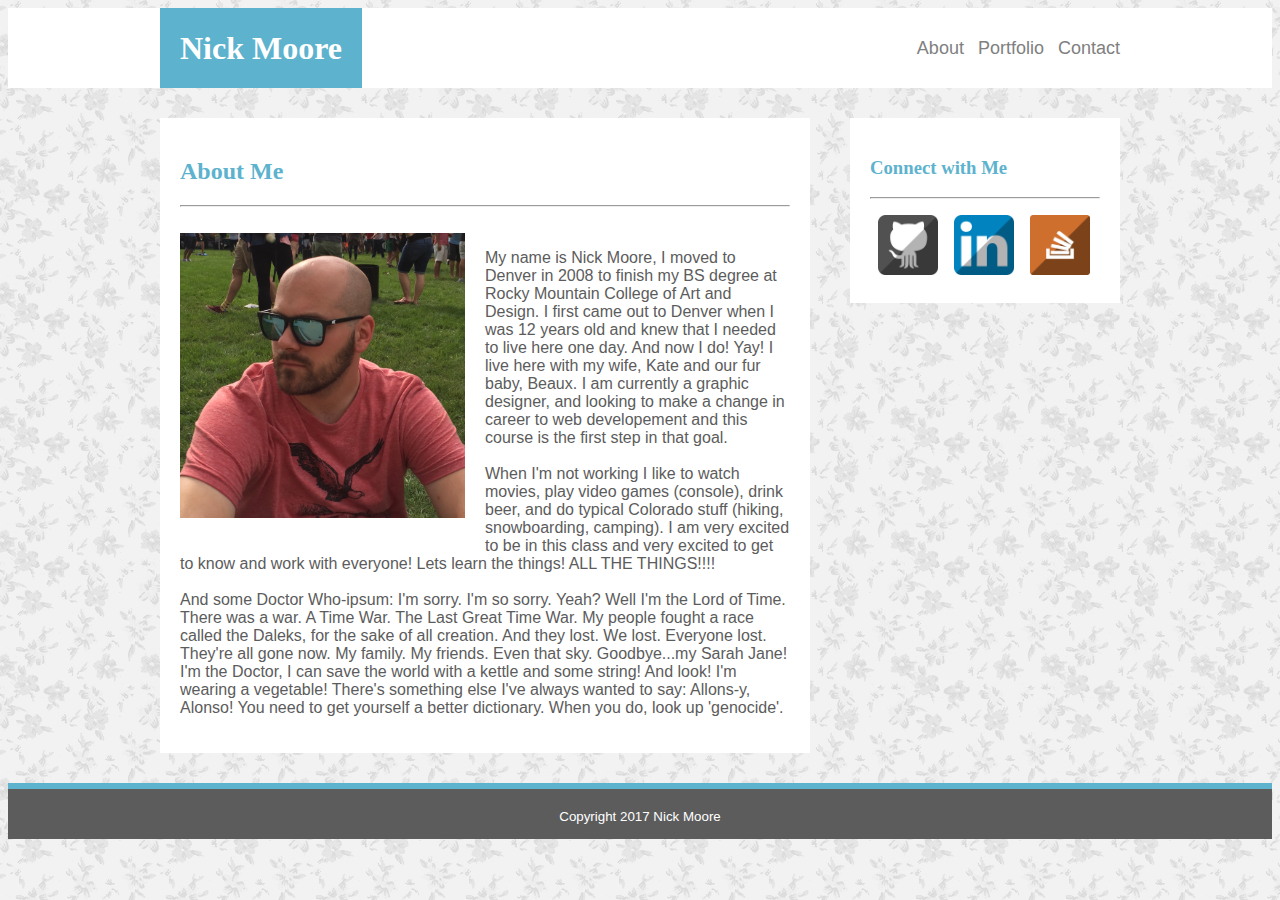
<file: index.html>
<!-- CSS Stylesheets with Relative Paths -->
<!DOCTYPE html>
<html lang="en-us">
<head>
    <meta charset="UTF-8">
    <title>Nick Moore Awesome About Me</title>
    <link rel="stylesheet" type="text/css" href="./assets/css/style.css"/>
</head>
<body>
    <div class="header">
        <div class="center">
            <h1 class="floatLeft">Nick Moore</h1>
            <nav class="floatRight">
                <a href="./index.html">About</a>
                <a href="./portfolio.html">Portfolio</a>
                <a href="./contact.html">Contact</a>
            </nav>
        </div>
    </div>
    <div class="center content">
      <div class="main">
        <h2>About Me</h2>
            <hr/>
              <br/>
          <img src="./assets/images/me.jpg" alt="Image of Me" class="pic pic-container"/>
            <p>My name is Nick Moore, I moved to Denver in 2008 to finish my BS degree at Rocky Mountain College
              of Art and Design. I first came out to Denver when I was 12 years old and knew that I needed to live
              here one day. And now I do! Yay! I live here with my wife, Kate and our fur baby, Beaux. I am currently
              a graphic designer, and looking to make a change in career to web developement and this course is the
              first step in that goal.<br/><br/>
              When I'm not working I like to watch movies, play video games (console), drink beer, and do typical
              Colorado stuff (hiking, snowboarding, camping). I am very excited to be in this class and very excited
              to get to know and work with everyone! Lets learn the things! ALL THE THINGS!!!!<br/><br/>
              And some Doctor Who-ipsum: I'm sorry. I'm so sorry. Yeah? Well I'm the Lord of Time. There was a war. A Time War. The Last Great Time War.
              My people fought a race called the Daleks, for the sake of all creation. And they lost. We lost. Everyone lost.
              They're all gone now. My family. My friends. Even that sky. Goodbye...my Sarah Jane! I'm the Doctor, I can save the world with a kettle and some string!
              And look! I'm wearing a vegetable! There's something else I've always wanted to say: Allons-y, Alonso!
              You need to get yourself a better dictionary. When you do, look up 'genocide'.
            </p>
      </div>
          <div class="sideBar">
            <h3>Connect with Me</h3>
              <hr/>
              <a href="https://github.com/triscuitz" target="_blank">
                <img src="./assets/images/GitHub.png" alt="GitHub" class="connect">
              </a>
              <a href="https://www.linkedin.com/in/nicholas-moore-87910726/" target="_blank">
                <img src="./assets/images/LinkedIn.png" alt="LinkedIn" class="connect">
              </a>
              <a href="https://stackoverflow.com/users/story/8692518" target="_blank">
                <img src="./assets/images/StackOverflow.png" alt="StackOverflow" class="connect">
              </a>
          </div>
    </div>

  <div class="footer">
    <p>Copyright 2017 Nick Moore</p>
  </div>

</body>
</html>
</file>
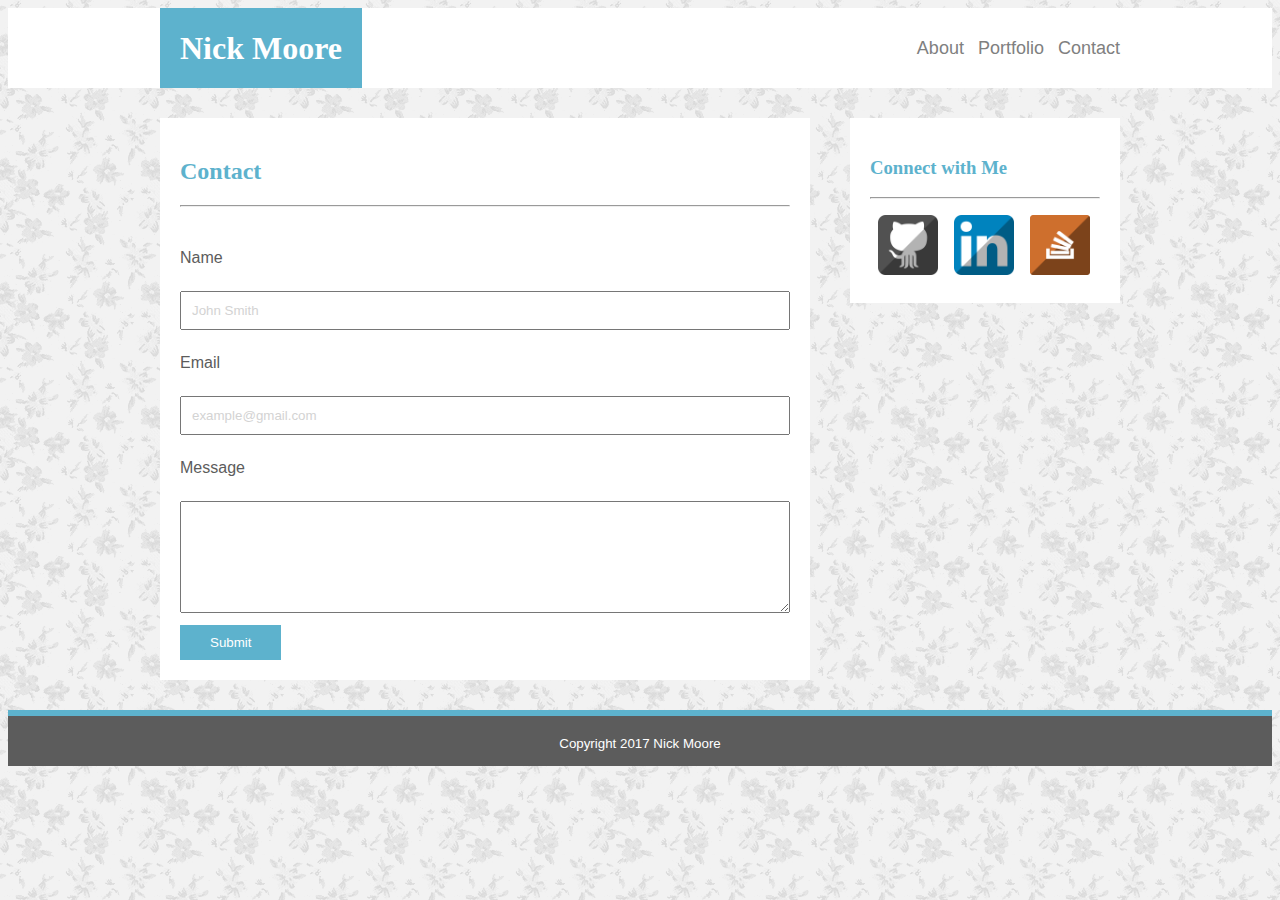
<file: contact.html>
<!-- CSS Stylesheets with Relative Paths -->
<!DOCTYPE html>
<html lang="en-us">
<head>
    <meta charset="UTF-8">
    <title>Nick Moore Awesome About Me</title>
    <link rel="stylesheet" type="text/css" href="./assets/css/style.css" />
</head>
<body>
    <div class="header">
        <div class="center">
            <h1 class="floatLeft">Nick Moore</h1>
            <nav class="floatRight">
                <a href="./index.html">About</a>
                <a href="./portfolio.html">Portfolio</a>
                <a href="./contact.html">Contact</a>
            </nav>
        </div>
    </div>
    <div class="center content">
      <div class="main">
        <h2>Contact</h2>
            <hr/>
              <br/>
                <form  action="/action_page.php" class="form">
                  <p>Name</p>
                      <input type="text" name="Name" value="John Smith">
                    <br/>
                  <p>Email</p>
                      <input type="text" name="Email" value="example@gmail.com">
                    <br/>
                  <p>Message</p>
                    <textarea  rows="6" name="Message" value="Write your message here">
                      </textarea>
                        <input type="submit" value="Submit">
                </form>

      </div>
          <div class="sideBar">
            <h3>Connect with Me</h3>
              <hr/>
              <a href="https://github.com/triscuitz" target="_blank">
                <img src="./assets/images/GitHub.png" alt="github" class="connect">
              </a>
              <a href="https://www.linkedin.com/in/nicholas-moore-87910726/" target="_blank">
                <img src="./assets/images/LinkedIn.png" alt="linkedin" class="connect">
              </a>
              <a href="https://stackoverflow.com/users/story/8692518" target="_blank">
                <img src="./assets/images/StackOverflow.png" alt="stackoverflow" class="connect">
              </a>
          </div>
    </div>

    <div class="footer">
      <p>Copyright 2017 Nick Moore</p>
    </div>

</body>
</html>
</file>
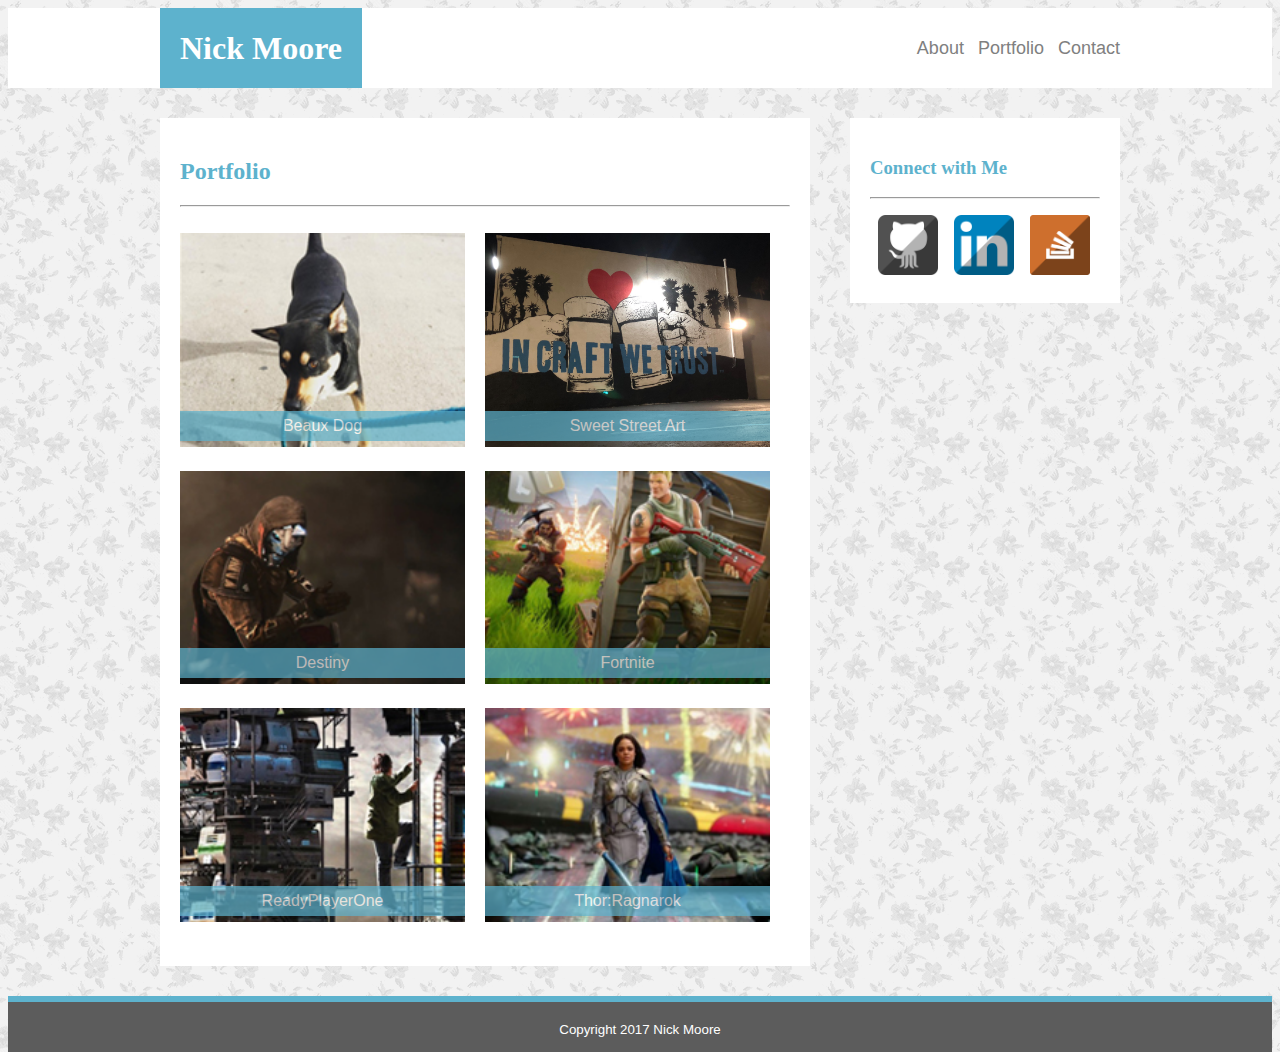
<file: portfolio.html>
<!-- CSS Stylesheets with Relative Paths -->
<!DOCTYPE html>
<html lang="en-us">
<head>
    <meta charset="UTF-8">
    <title>Nick Moore Awesome About Me</title>
    <link rel="stylesheet" type="text/css" href="./assets/css/style.css" />
</head>
<body>
    <div class="header">
        <div class="center">
            <h1 class="floatLeft">Nick Moore</h1>
            <nav class="floatRight">
                <a href="./index.html">About</a>
                <a href="./portfolio.html">Portfolio</a>
                <a href="./contact.html">Contact</a>
            </nav>
        </div>
    </div>
    <div class="center content">
      <div class="main">
        <h2>Portfolio</h2>
            <hr/>
              <br/>
        <div class="pic-container">
          <img src="./assets/images/beaux.jpg" alt="beaux dog" class="pic"/>
            <a href="https://www.instagram.com/explore/tags/badnewsbeaux/?hl=en"><p class="pic-anchor">Beaux Dog</p></a>
        </div>
        <div class="pic-container">
          <img src="./assets/images/beer.jpg" alt="beer art" class="pic"/>
            <a href="http://www.explorenorthpark.com/" target="_blank"><p class="pic-anchor">Sweet Street Art</p></a>
        </div>
        <div class="pic-container">
          <img src="./assets/images/destiny.jpg" alt="destiny game" class="pic"/>
            <a href="https://www.destinythegame.com/" target="_blank"><p class="pic-anchor">Destiny</p></a>
        </div>
        <div class="pic-container">
          <img src="./assets/images/fortnite.jpg" alt="fortnite game" class="pic"/>
            <a href="https://www.epicgames.com/fortnite/en-US/buy-now/battle-royale" target="_blank"><p class="pic-anchor">Fortnite</p></a>
        </div>
        <div class="pic-container">
          <img src="./assets/images/readyplayerone.jpg" alt="Ready Player One Movie" class="pic"/>
            <a href="http://www.imdb.com/title/tt1677720/" target="_blank"><p class="pic-anchor">ReadyPlayerOne</p></a>
        </div>
        <div class="pic-container">
          <img src="./assets/images/thor.jpg" alt="Thor Movie" class="pic"/>
            <a href="http://www.imdb.com/title/tt3501632/?pf_rd_m=A2FGELUUNOQJNL&pf_rd_p=2750721702&pf_rd_r=08GW026WDFFA6JYB483Z&pf_rd_s=right-2&pf_rd_t=15061&pf_rd_i=homepage&ref_=hm_otw_t0" target="_blank"><p class="pic-anchor">Thor:Ragnarok</p></a>
        </div>
      </div>
          <div class="sideBar">
            <h3>Connect with Me</h3>
              <hr/>
              <a href="https://github.com/triscuitz" target="_blank">
                <img src="./assets/images/GitHub.png" alt="github" class="connect">
              </a>
              <a href="https://www.linkedin.com/in/nicholas-moore-87910726/" target="_blank">
                <img src="./assets/images/LinkedIn.png" alt="linkedin" class="connect">
              </a>
              <a href="https://stackoverflow.com/users/story/8692518" target="_blank">
                <img src="./assets/images/StackOverflow.png" alt="stackoverflow" class="connect">
              </a>
          </div>
    </div>

  <div class="footer">
    <p>Copyright 2017 Nick Moore</p>
  </div>

</body>
</html>
</file>
<file: assets/css/style.css>
body{
    /*background-color: #e7e7e7;*/
    background-image: url('./../images/greyfloral.png');
}
h2 {
  color: #5DB2CD;
}
h3 {
  color: #5DB2CD;
}
p {
  font-family: sans-serif;
}
input[type=text] {
    width: 100%;
    padding: 10px 10px;
    margin: 8px 0;
    box-sizing: border-box;
    font-family: sans-serif;
    color: lightgrey;
    font-size: 10pt;
}
input[type=submit] {
    padding: 10px 30px;
    border: none;
    background-color: #5DB2CD;
    font-family: sans-serif;
    color: white;
    font-size: 10pt;
    cursor: pointer;
}
textarea {
    width: 100%;
    padding: 10px 10px;
    margin: 8px 0;
    box-sizing: border-box;
    font-family: sans-serif;
    color: lightgrey;
    font-size: 10pt;
}
.header{
    background-color: #FFF;
    height: 80px;
    margin-bottom: 30px;
}
.center
{
    width: 960px;
    margin: auto;
}
.floatLeft
{
    background-color: #5DB2CD;
    height: 80px;
    float: left;
    margin: 0px;
    color: white;
    padding-left: 20px;
    padding-right: 20px;
    line-height: 80px;
}
.floatRight
{
    float:right;
    line-height: 80px;
}
.floatRight a
{
    font-size: 24px;
    margin-left: 10px;
    position: relative;
    text-decoration: none;
    color: grey;
    font-size: 18px;
    font-family: sans-serif;
}
.floatRight a:hover
{
    color: teal;
    top: 10%;
}
.content
{
    clear: both;
}
.main {
  width: 610px;
  padding: 20px;
  float: left;
  background: white;
  color: #5c5c5c;
}
.pic {
  width: 100%;
  height: 100%;
}
.port {
  width: 285px;
}
.pic-container {
  width: 285px;
  /*height: 210px;*/
  margin-right: 20px;
  margin-bottom: 20px;
  position: relative;
  float: left;
}
.pic-anchor {
  height: 30px;
  margin: 0px;
  text-align: center;
  line-height: 30px;
  font-size: 16px;
  position: absolute;
  bottom: 10px;
  background-color: #5DB2CD;
  opacity: 0.7;
  color: white;
  z-index: 1;
  width: 100%;
}
.sideBar {
  width: 230px;
  padding: 20px;
  float: right;
  background: white
}
.connect {
  float: left;
  width: 60px;
  margin: 8px;
}
.footer{
    border-top: solid 6px #5DB2CD;
    clear: both;
    text-align: center;
    background-color: #5c5c5c;
    height: 50px;
    color: white;
    font-size: 10pt;
    line-height: 30px;
    position: relative;
    top: 30px;
    /*position: absolute;
    right: 0;
    bottom: 0;
    left: 0;
    padding: 1rem;*/
}
</file>
